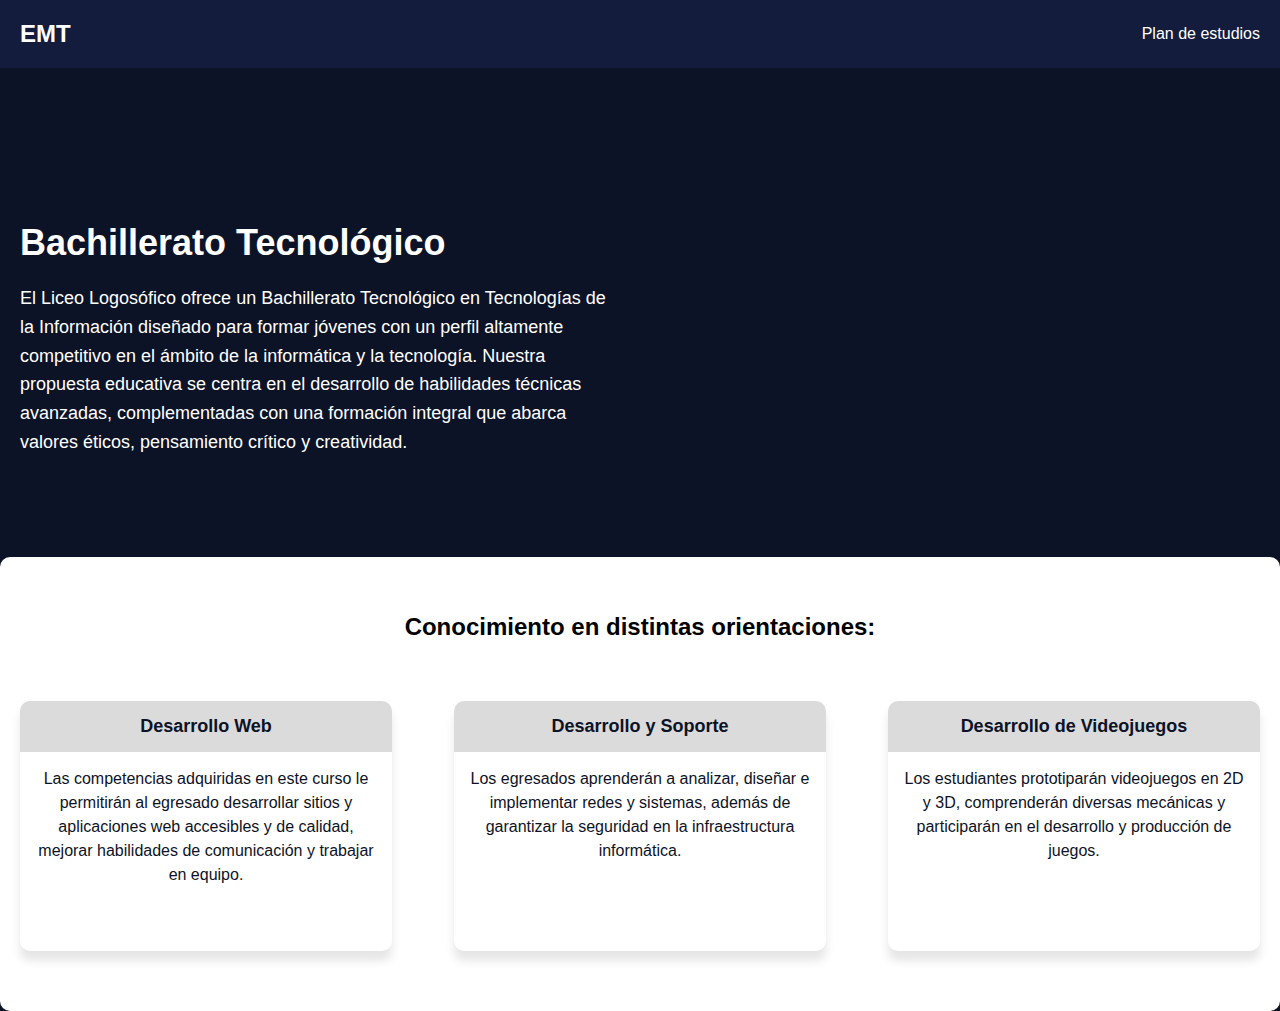
<file: index.html>
<!DOCTYPE html>
<html lang="en">
<head>
    <meta charset="UTF-8">
    <meta name="viewport" content="width=device-width, initial-scale=1.0">
    <title>Principal</title>
    <link rel="stylesheet" type="text/css" href="estilos.css">
</head>
<body>
   
    <header class="header">
        <div class="logo">EMT</div>
        <nav>
            <ul>
                <li><a href="plan.html">Plan de estudios</a></li>
            </ul>
        </nav>
    </header>

    <section class="contenido">
        <br>
        <br>
        <br>
        <h1>Bachillerato Tecnológico</h1>
        <p>El Liceo Logosófico ofrece un Bachillerato Tecnológico en Tecnologías de la Información 
            diseñado para formar jóvenes con un perfil altamente competitivo en el ámbito de la informática 
            y la tecnología. Nuestra propuesta educativa se centra en el desarrollo de habilidades técnicas
            avanzadas, complementadas con una formación integral que abarca valores éticos, pensamiento
            crítico y creatividad.</p>
    </section>

    <section class="knowledge-section">
        <br><br>
        <h2>Conocimiento en distintas orientaciones:</h2>
        <div class="card-container">
            <div class="card">
                <div class="card-header">Desarrollo Web</div>
                <div class="card-body">
                    Las competencias adquiridas en este curso le permitirán al egresado desarrollar sitios y aplicaciones web accesibles y de calidad, mejorar habilidades de comunicación y trabajar en equipo.
                </div>
            </div>
            <div class="card">
                <div class="card-header">Desarrollo y Soporte</div>
                <div class="card-body">
                    Los egresados aprenderán a analizar, diseñar e implementar redes y sistemas, además de garantizar la seguridad en la infraestructura informática.
                </div>
            </div>
            <div class="card">
                <div class="card-header">Desarrollo de Videojuegos</div>
                <div class="card-body">
                    Los estudiantes prototiparán videojuegos en 2D y 3D, comprenderán diversas mecánicas y participarán en el desarrollo y producción de juegos.
                </div>
            </div>
        </div>
    </section>
    
</body>
</html>
</file>
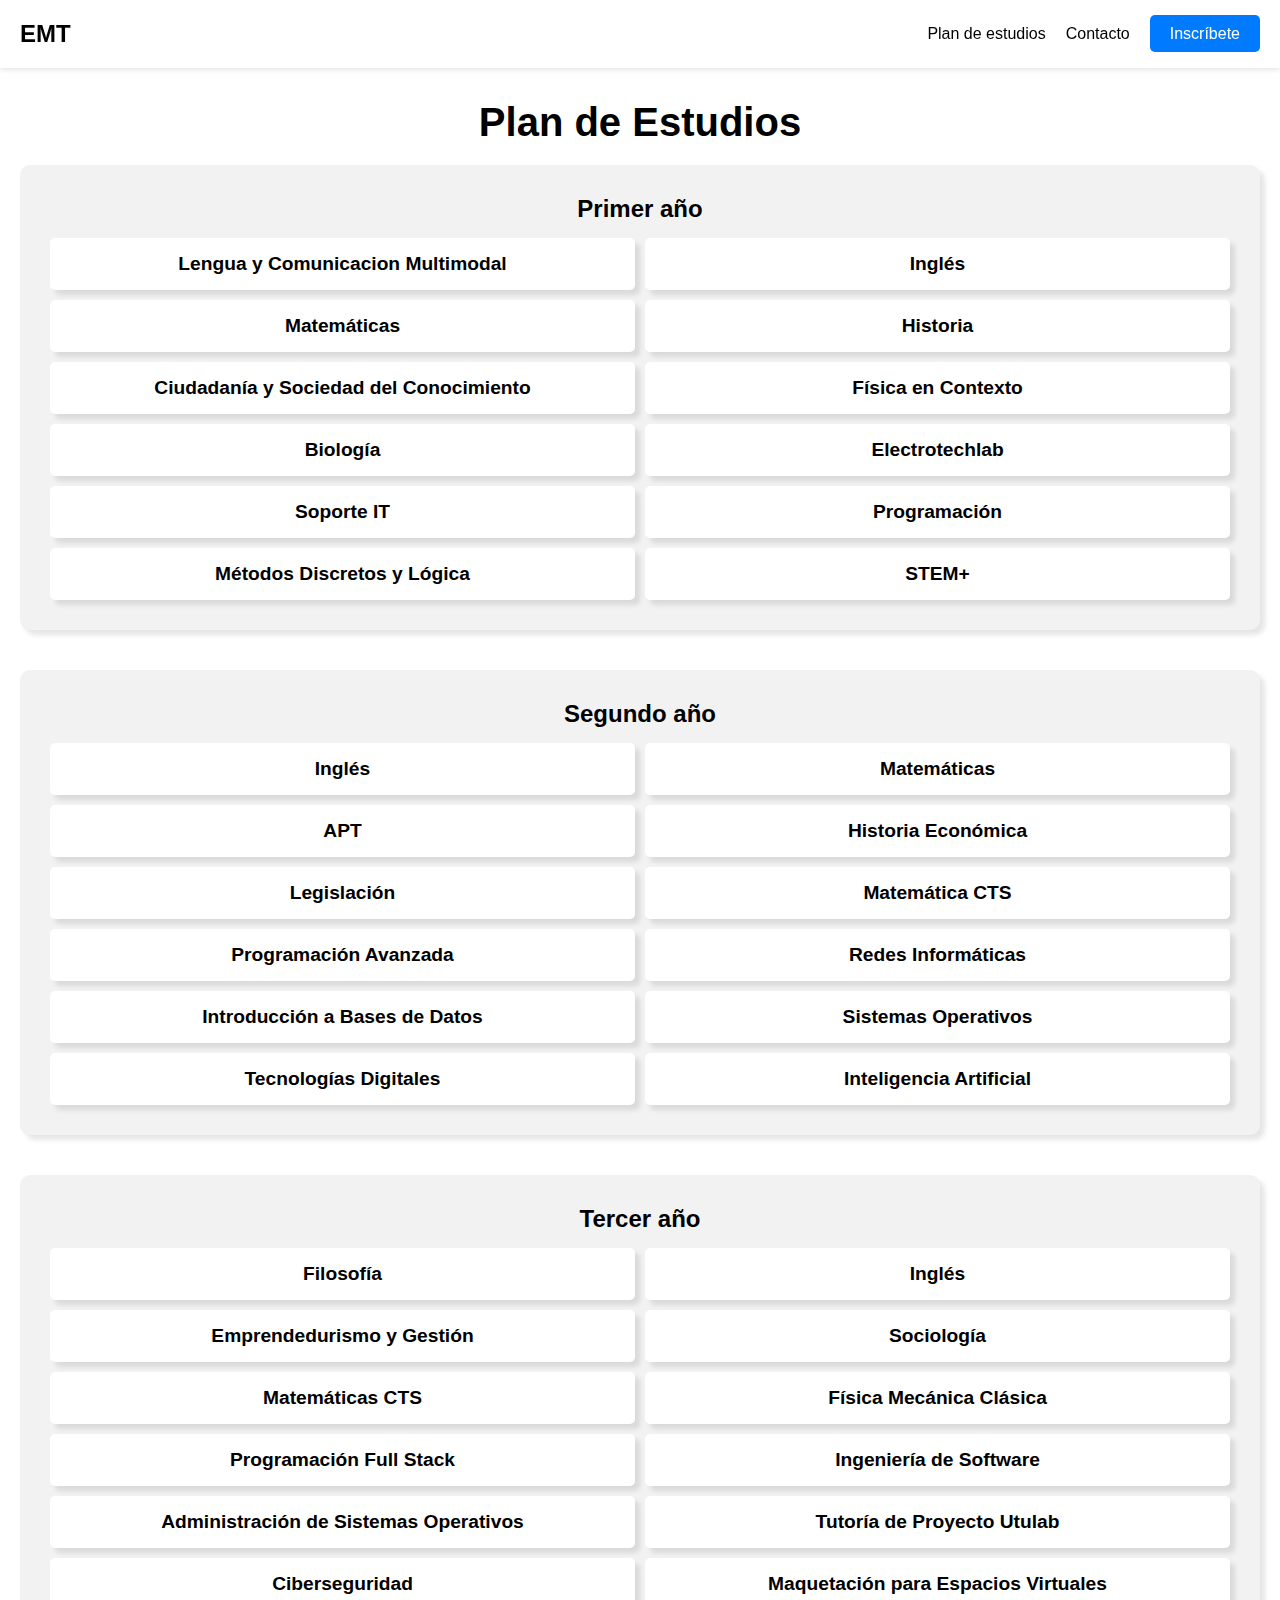
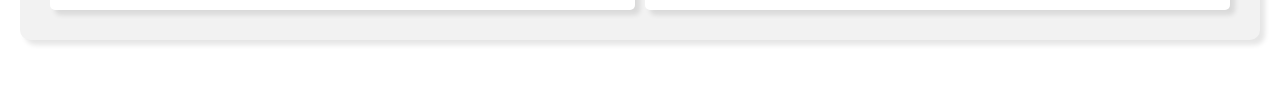
<file: plan.html>
<!DOCTYPE html>
<html lang="es">

<head>
    <meta charset="UTF-8">
    <meta name="viewport" content="width=device-width, initial-scale=1.0">
    <title>Plan de Estudios</title>
    <link rel="stylesheet" type="text/css" href="css/estilos2.css">
</head>

<body>

    <header>
        <div class="logo">EMT</div>
        <nav>
            <ul>
                <li><a href="plan.html">Plan de estudios</a></li>
                <li><a href="index.html">Contacto</a></li>
                <li><a href="index.html" class="boton">Inscríbete</a></li>
            </ul>
        </nav>
    </header>

    <main>
        <section class="plan-de-estudios">
            <h2>Plan de Estudios</h2>

            <!-- Primer año -->
            <div class="plan-contenido">
                <h3>Primer año</h3>
                <div class="materias-grid">
                    <div class="materia">Lengua y Comunicacion Multimodal</div>
                    <div class="materia">Inglés</div>
                    <div class="materia">Matemáticas</div>
                    <div class="materia">Historia</div>
                    <div class="materia">Ciudadanía y Sociedad del Conocimiento</div>
                    <div class="materia">Física en Contexto</div>
                    <div class="materia">Biología</div>
                    <div class="materia">Electrotechlab</div>
                    <div class="materia">Soporte IT</div>
                    <div class="materia">Programación</div>
                    <div class="materia">Métodos Discretos y Lógica</div>
                    <div class="materia">STEM+</div>
                </div>
            </div>

            <!-- Segundo año -->
            <div class="plan-contenido">
                <h3>Segundo año</h3>
                <div class="materias-grid">
                    <div class="materia">Inglés</div>
                    <div class="materia">Matemáticas</div>
                    <div class="materia">APT</div>
                    <div class="materia">Historia Económica</div>
                    <div class="materia">Legislación</div>
                    <div class="materia">Matemática CTS</div>
                    <div class="materia">Programación Avanzada</div>
                    <div class="materia">Redes Informáticas</div>
                    <div class="materia">Introducción a Bases de Datos</div>
                    <div class="materia">Sistemas Operativos</div>
                    <div class="materia">Tecnologías Digitales</div>
                    <div class="materia">Inteligencia Artificial</div>
                </div>
            </div>

            <!-- Tercer año -->
            <div class="plan-contenido">
                <h3>Tercer año</h3>
                <div class="materias-grid">
                    <div class="materia">Filosofía</div>
                    <div class="materia">Inglés</div>
                    <div class="materia">Emprendedurismo y Gestión</div>
                    <div class="materia">Sociología</div>
                    <div class="materia">Matemáticas CTS</div>
                    <div class="materia">Física Mecánica Clásica</div>
                    <div class="materia">Programación Full Stack</div>
                    <div class="materia">Ingeniería de Software</div>
                    <div class="materia">Administración de Sistemas Operativos</div>
                    <div class="materia">Tutoría de Proyecto Utulab</div>
                    <div class="materia">Ciberseguridad</div>
                    <div class="materia">Maquetación para Espacios Virtuales</div>
                </div>
            </div>

        </section>
    </main>

</body>
</html>
</file>
<file: estilos.css>
* {
    box-sizing: border-box;
    margin: 0;
    padding: 0;
}

body {
    font-family: Arial, sans-serif;
    color: #fff;
    background-color: #0d1326;
}

/* Encabezado */
header {
    display: flex;
    justify-content: space-between;
    align-items: center;
    padding: 20px;
    background-color: #131c3c;
}

header .logo {
    font-size: 24px;
    font-weight: bold;
}

nav ul {
    list-style: none;
    display: flex;
    gap: 20px;
}

nav ul li a {
    color: #fff;
    text-decoration: none;
    font-size: 16px;
}

nav ul li a.boton {
    background-color: #007bff;
    padding: 10px 20px;
    border-radius: 5px;
}

nav ul li a.boton:hover {
    background-color: #0056b3;
}

/* Sección de contenido */
.contenido {
    padding: 100px 20px;
    background-color: #0d1326;
    text-align: left;
}

.contenido h1 {
    font-size: 36px;
    margin-bottom: 20px;
}

.contenido p {
    font-size: 18px;
    line-height: 1.6;
    max-width: 600px;
}

/* Sección de tarjetas */
.knowledge-section {
    text-align: center;
    width: 100%;
    margin: 0 auto;
    background-color: #fff;
    padding: 20px; /* Espacio alrededor del contenido */
    border-radius: 10px; /* Esquinas redondeadas */
}

.knowledge-section h2 {
    font-size: 24px;
    margin-bottom: 20px;
    color: black;
}

.card-container {
    display: flex;
    justify-content: space-between;
    gap: 20px;
    padding: 40px 0;
}

.card {
    background-color: white;
    border-radius: 10px;
    box-shadow: 0 10px 10px rgba(0, 0, 0, 0.1);
    width: 30%;
    height: 250px;
    display: flex;
    flex-direction: column;
    overflow: hidden;
}

.card-header {
    background-color: hsl(0, 0%, 86%);
    padding: 15px;
    text-align: center;
    font-weight: bold;
    font-size: 18px;
    color: #0d1326;
}

.card-body {
    font-size: 16px; /* Tamaño de fuente del cuerpo */
    line-height: 1.5; /* Altura de línea para mejorar la legibilidad */
    padding: 15px; /* Espaciado interno */
    color: #0d1326; /* Color del texto para que sea visible */
}

/* Estilo para dispositivos móviles */
@media (max-width: 768px) {
    .card-container {
        flex-direction: column;
        gap: 10px;
    }

    .card {
        width: 100%; /* Cada tarjeta ocupa el 100% del ancho en móviles */
    }
}
</file>
<file: css/estilos2.css>
/* General */
* {
    box-sizing: border-box;
    margin: 0;
    padding: 0;
}

body {
    font-family: Arial, sans-serif;
    background-color: #ffffff;
    color: #000000;
    padding-top: 80px; /* Para evitar que el contenido se superponga al header */
}

/* Encabezado */
header {
    background-color: white;
    padding: 20px;
    box-shadow: 0px 2px 5px rgba(0, 0, 0, 0.1);
    position: fixed;
    top: 0;
    left: 0;
    width: 100%;
    z-index: 1000;
    display: flex;
    justify-content: space-between;
    align-items: center;
}

header .logo {
    font-size: 24px;
    font-weight: bold;
    color: black;
}

nav ul {
    list-style: none;
    display: flex;
    gap: 20px;
}

nav ul li a {
    color: #000000;
    text-decoration: none;
    font-size: 16px;
}

nav ul li a.boton {
    background-color: #007bff;
    padding: 10px 20px;
    border-radius: 5px;
    color: white;
}

nav ul li a.boton:hover {
    background-color: #0056b3;
}

/* Plan de Estudios */
main {
    padding: 20px;
}

.plan-de-estudios {
    text-align: center;
}

.plan-contenido {
    background-color: #f2f2f2;
    padding: 30px;
    border-radius: 10px;
    box-shadow: 5px 5px 5px rgba(0, 0, 0, 0.1);
    margin-bottom: 40px;
}

h2 {
    font-size: 2.5rem;
    margin-bottom: 20px;
}

h3 {
    font-size: 1.5rem;
    margin-bottom: 15px;
}

.materias-grid {
    display: grid;
    grid-template-columns: repeat(2, 1fr);
    gap: 10px;
}

.materia {
    background-color: white;
    color: #000000;
    padding: 15px;
    border-radius: 5px;
    box-shadow: 5px 5px 5px rgba(0, 0, 0, 0.1);
    text-align: center;
    font-size: 1.2rem;
    font-weight: bold;
}
</file>
